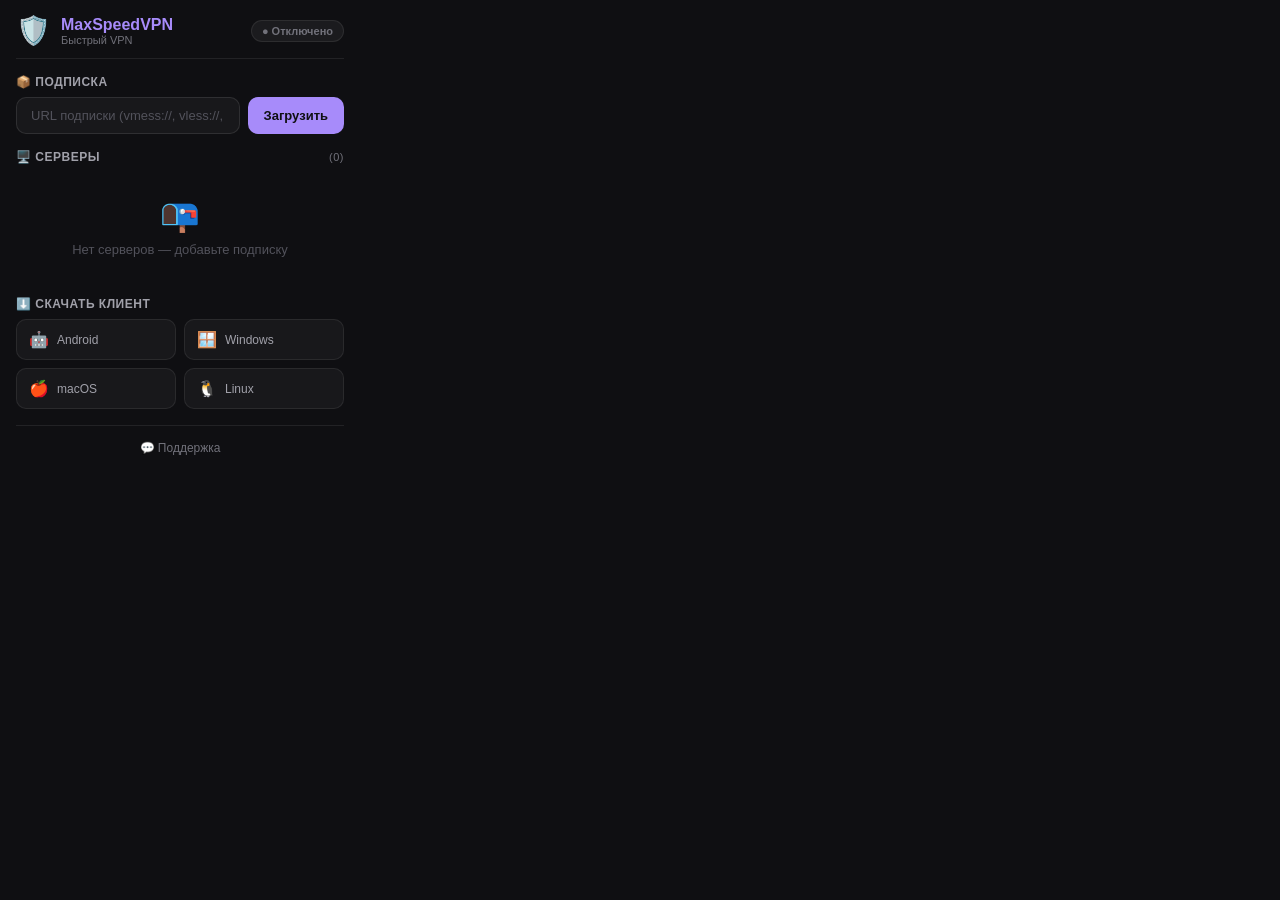
<file: web_extension/popup/popup.html>
<!DOCTYPE html>
<html lang="ru">
<head>
  <meta charset="UTF-8">
  <meta name="viewport" content="width=device-width, initial-scale=1.0">
  <title>MaxSpeedVPN</title>
  <link rel="stylesheet" href="popup.css">
</head>
<body>
  <div class="container">
    <!-- Header -->
    <div class="header">
      <div class="logo">
        <div class="logo-icon">🛡️</div>
        <div>
          <div class="logo-text">MaxSpeedVPN</div>
          <div class="logo-sub">Быстрый VPN</div>
        </div>
      </div>
      <div class="status-badge" id="statusBadge">● Отключено</div>
    </div>

    <!-- Subscription section -->
    <div class="section">
      <div class="section-title">📦 Подписка</div>
      <div class="input-group">
        <input type="text" id="subUrl" placeholder="URL подписки (vmess://, vless://, trojan://)">
        <button id="loadBtn" class="btn btn-primary">Загрузить</button>
      </div>
      <div class="error-msg" id="errorMsg"></div>
    </div>

    <!-- Servers section -->
    <div class="section">
      <div class="section-title">
        🖥️ Серверы
        <span class="server-count" id="serverCount">(0)</span>
      </div>
      <div class="server-list" id="serverList">
        <div class="empty-state" id="emptyState">
          <div class="empty-icon">📭</div>
          <div>Нет серверов — добавьте подписку</div>
        </div>
      </div>
    </div>

    <!-- Download section -->
    <div class="section">
      <div class="section-title">⬇️ Скачать клиент</div>
      <div class="download-grid">
        <a href="https://github.com/justcheburek0-design/maxspeed_vpn/releases" target="_blank" class="download-btn">
          <span class="dl-icon">🤖</span>
          <span>Android</span>
        </a>
        <a href="https://github.com/justcheburek0-design/maxspeed_vpn/releases" target="_blank" class="download-btn">
          <span class="dl-icon">🪟</span>
          <span>Windows</span>
        </a>
        <a href="https://github.com/justcheburek0-design/maxspeed_vpn/releases" target="_blank" class="download-btn">
          <span class="dl-icon">🍎</span>
          <span>macOS</span>
        </a>
        <a href="https://github.com/justcheburek0-design/maxspeed_vpn/releases" target="_blank" class="download-btn">
          <span class="dl-icon">🐧</span>
          <span>Linux</span>
        </a>
      </div>
    </div>

    <!-- Toast -->
    <div class="toast" id="toast"></div>

    <!-- Footer -->
    <div class="footer">
      <a href="https://t.me/max_speedbot" target="_blank">💬 Поддержка</a>
    </div>
  </div>

  <script src="popup.js"></script>
</body>
</html>
</file>
<file: web_extension/popup/popup.css>
* {
  margin: 0;
  padding: 0;
  box-sizing: border-box;
}

body {
  width: 360px;
  min-height: 400px;
  font-family: -apple-system, BlinkMacSystemFont, 'Segoe UI', Roboto, sans-serif;
  background: #0f0f12;
  color: #e4e4e7;
  overflow-y: auto;
}

.container {
  padding: 16px;
}

/* Header */
.header {
  display: flex;
  justify-content: space-between;
  align-items: center;
  margin-bottom: 16px;
  padding-bottom: 12px;
  border-bottom: 1px solid rgba(255,255,255,0.08);
}

.logo {
  display: flex;
  align-items: center;
  gap: 10px;
}

.logo-icon {
  font-size: 28px;
  line-height: 1;
}

.logo-text {
  font-size: 16px;
  font-weight: 700;
  color: #a78bfa;
}

.logo-sub {
  font-size: 11px;
  color: #71717a;
}

.status-badge {
  font-size: 11px;
  font-weight: 600;
  color: #71717a;
  padding: 4px 10px;
  border-radius: 20px;
  background: rgba(255,255,255,0.05);
  border: 1px solid rgba(255,255,255,0.08);
}

.status-badge.connected {
  color: #4ade80;
  background: rgba(74, 222, 128, 0.1);
  border-color: rgba(74, 222, 128, 0.2);
}

/* Sections */
.section {
  margin-bottom: 16px;
}

.section-title {
  font-size: 12px;
  font-weight: 600;
  color: #a1a1aa;
  text-transform: uppercase;
  letter-spacing: 0.5px;
  margin-bottom: 8px;
  display: flex;
  justify-content: space-between;
  align-items: center;
}

.server-count {
  font-size: 11px;
  color: #71717a;
  font-weight: 400;
  text-transform: none;
}

/* Input */
.input-group {
  display: flex;
  gap: 8px;
}

.input-group input {
  flex: 1;
  padding: 10px 14px;
  border-radius: 10px;
  border: 1px solid rgba(255,255,255,0.1);
  background: rgba(255,255,255,0.04);
  color: #e4e4e7;
  font-size: 13px;
  outline: none;
  transition: border-color 0.2s;
}

.input-group input::placeholder {
  color: #52525b;
}

.input-group input:focus {
  border-color: #a78bfa;
}

/* Buttons */
.btn {
  padding: 10px 16px;
  border-radius: 10px;
  border: none;
  font-size: 13px;
  font-weight: 600;
  cursor: pointer;
  transition: all 0.2s;
  white-space: nowrap;
}

.btn-primary {
  background: #a78bfa;
  color: #0f0f12;
}

.btn-primary:hover {
  background: #8b5cf6;
}

.btn-sm {
  padding: 6px 12px;
  font-size: 11px;
  border-radius: 8px;
}

.btn-icon {
  padding: 6px 8px;
  font-size: 14px;
}

/* Error */
.error-msg {
  font-size: 11px;
  color: #f87171;
  margin-top: 6px;
  display: none;
}

.error-msg.show {
  display: block;
}

/* Server list */
.server-list {
  max-height: 240px;
  overflow-y: auto;
  display: flex;
  flex-direction: column;
  gap: 6px;
}

.server-item {
  display: flex;
  align-items: center;
  justify-content: space-between;
  padding: 10px 12px;
  background: rgba(255,255,255,0.03);
  border: 1px solid rgba(255,255,255,0.06);
  border-radius: 10px;
  cursor: pointer;
  transition: all 0.15s;
}

.server-item:hover {
  background: rgba(167, 139, 250, 0.08);
  border-color: rgba(167, 139, 250, 0.2);
}

.server-item .server-info {
  flex: 1;
  min-width: 0;
}

.server-item .server-name {
  font-size: 13px;
  font-weight: 600;
  color: #e4e4e7;
  white-space: nowrap;
  overflow: hidden;
  text-overflow: ellipsis;
}

.server-item .server-meta {
  font-size: 11px;
  color: #71717a;
  margin-top: 2px;
}

.server-item .server-tags {
  display: flex;
  gap: 4px;
  margin-top: 4px;
  flex-wrap: wrap;
}

.tag {
  font-size: 9px;
  font-weight: 600;
  padding: 2px 6px;
  border-radius: 4px;
  background: rgba(167, 139, 250, 0.15);
  color: #a78bfa;
}

.server-copy {
  padding: 6px 10px;
  border-radius: 8px;
  border: 1px solid rgba(255,255,255,0.08);
  background: rgba(255,255,255,0.04);
  color: #a1a1aa;
  font-size: 12px;
  cursor: pointer;
  transition: all 0.15s;
  flex-shrink: 0;
  margin-left: 8px;
}

.server-copy:hover {
  background: rgba(167, 139, 250, 0.15);
  border-color: rgba(167, 139, 250, 0.3);
  color: #a78bfa;
}

/* Empty state */
.empty-state {
  text-align: center;
  padding: 24px 16px;
  color: #52525b;
  font-size: 13px;
}

.empty-icon {
  font-size: 32px;
  margin-bottom: 8px;
}

/* Download grid */
.download-grid {
  display: grid;
  grid-template-columns: 1fr 1fr;
  gap: 8px;
}

.download-btn {
  display: flex;
  align-items: center;
  gap: 8px;
  padding: 10px 12px;
  border-radius: 10px;
  background: rgba(255,255,255,0.04);
  border: 1px solid rgba(255,255,255,0.08);
  color: #a1a1aa;
  text-decoration: none;
  font-size: 12px;
  font-weight: 500;
  transition: all 0.15s;
}

.download-btn:hover {
  background: rgba(167, 139, 250, 0.08);
  border-color: rgba(167, 139, 250, 0.2);
  color: #e4e4e7;
}

.dl-icon {
  font-size: 16px;
}

/* Toast */
.toast {
  position: fixed;
  bottom: 16px;
  left: 50%;
  transform: translateX(-50%) translateY(100px);
  padding: 10px 20px;
  background: #a78bfa;
  color: #0f0f12;
  border-radius: 10px;
  font-size: 13px;
  font-weight: 600;
  opacity: 0;
  transition: all 0.3s;
  z-index: 1000;
}

.toast.show {
  transform: translateX(-50%) translateY(0);
  opacity: 1;
}

/* Footer */
.footer {
  text-align: center;
  padding-top: 12px;
  border-top: 1px solid rgba(255,255,255,0.08);
}

.footer a {
  color: #71717a;
  font-size: 12px;
  text-decoration: none;
}

.footer a:hover {
  color: #a78bfa;
}

/* Scrollbar */
.server-list::-webkit-scrollbar {
  width: 4px;
}

.server-list::-webkit-scrollbar-track {
  background: transparent;
}

.server-list::-webkit-scrollbar-thumb {
  background: rgba(255,255,255,0.1);
  border-radius: 2px;
}
</file>
